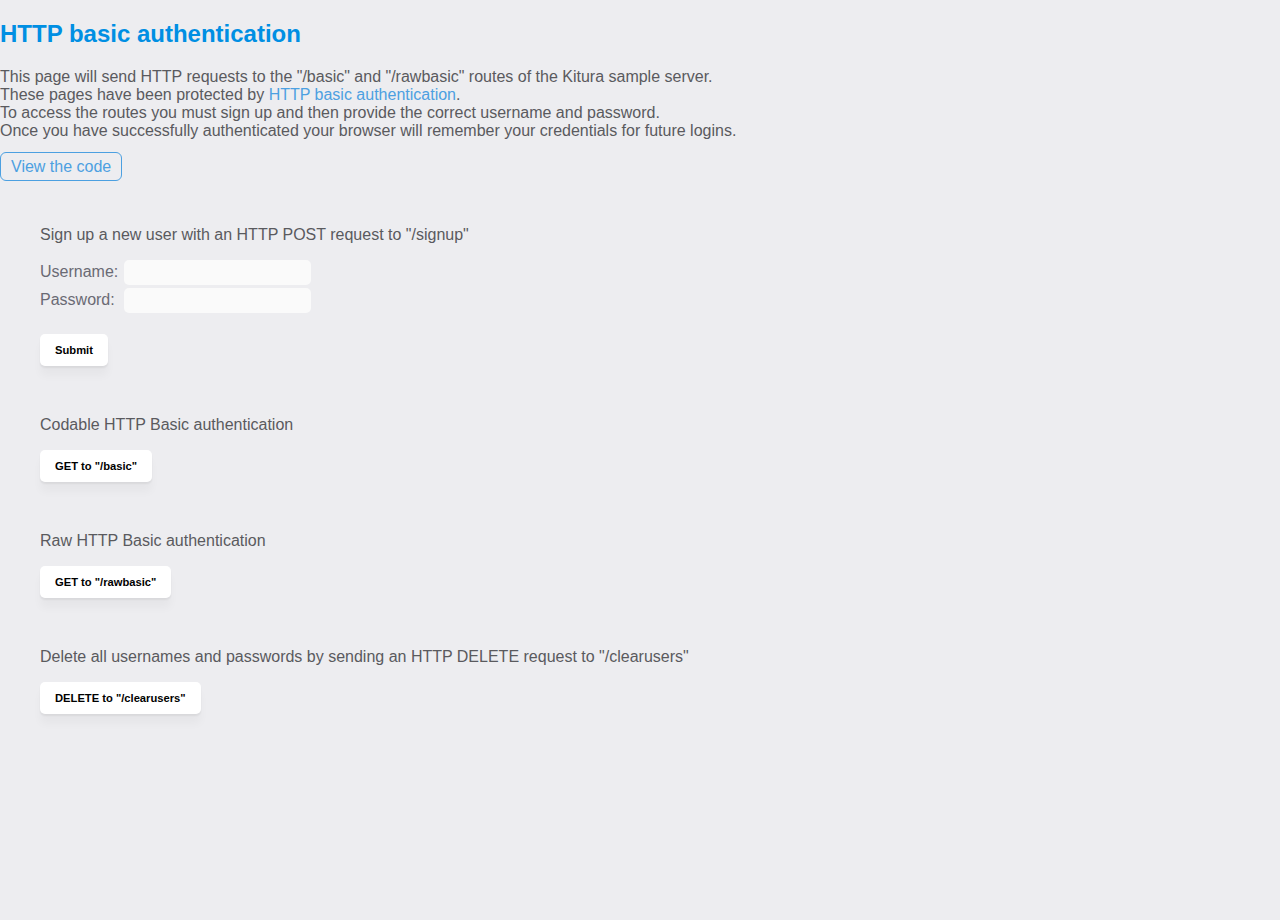
<file: Views/basicauth.html>
<!DOCTYPE html>
<html>
 <head>
   <meta charset="UTF-8">
   <script src="https://ajax.googleapis.com/ajax/libs/jquery/2.1.3/jquery.min.js"></script>
   <link rel="stylesheet" type="text/css" href="stylesheet.css"/>
   <script>
   // Script to send a Get request to '/basic'
   $(document).ready(function(){
       $('#getButton').click(function(){
           $.ajax({
             url: '/basic',
             type: 'GET',
             success: function(data,status){
                 alert("Server response data: " + JSON.stringify(data) + "\nStatus: " + status);
             },
             error: function() {
                 alert("Unauthorized");
             }
           });
       });
   });

   // Script to send a Get request to '/rawbasic'
   $(document).ready(function(){
       $('#rawGetButton').click(function(){
           $.ajax({
             url: '/rawbasic',
             type: 'GET',
             success: function(data,status){
                 alert("Server response data: " + JSON.stringify(data) + "\nStatus: " + status);
             },
             error: function() {
                 alert("Unauthorized");
             }
           });
       });
   });

   // Script to POST URL encoded data from a HTML form
    $(document).ready(function(){
        // click on button submit
        $("#signup").on('click', function(){
            // send ajax
            $.ajax({
                url: '/signup', // url where to submit the request
                type : "POST", // type of action POST || GET
                contentType: "application/x-www-form-urlencoded", // set the request Content-Type header
                dataType : 'json', // data type
                data : $("#signup_form").serialize(), // post data || get data
                success: function(data, status){
                    alert("Server response data: " + JSON.stringify(data) + "\nStatus: " + status);
                },
                error: function() {
                    alert("Username already taken");
                }
            })
        });
    });

   // Script to send a DELETE request to '/clearusers'
   $(document).ready(function(){
       $('#deleteButton').click(function(){
           $.ajax({
             url: '/clearusers',
             type: 'DELETE',
             success: function(data,status){
                 alert("Server successfully deleted \nStatus: " + status);
             }
           });
       });
   });
   </script>
   <title>HTTP basic authentication</title>
 </head>
 <body>
     <h2>HTTP basic authentication</h2>
     <p>
     This page will send HTTP requests to the "/basic" and "/rawbasic" routes of the Kitura sample server.<br>
     These pages have been protected by <a href="https://developer.mozilla.org/en-US/docs/Web/HTTP/Authentication#Basic_authentication_scheme" target="_blank"> HTTP basic authentication</a>.<br>
     To access the routes you must sign up and then provide the correct username and password.<br>
     Once you have successfully authenticated your browser will remember your credentials for future logins.<br><br>
     <a href="https://github.com/Kitura-Next/Kitura-Sample/blob/master/Sources/Application/Routes/BasicAuthRoutes.swift" target="_blank" class="inLink">View the code</a>
     </p>
     <br>
     <ul><li>
         <p>Sign up a new user with an HTTP POST request to &quot;/signup&quot;</p>
           <div class="block">
         <form action="" method="post" id="signup_form">
             <label>Username:</label> <input type="text" name="username" required="required"><br>
             <label>Password:</label> <input type="text" name="password" required="required"><br><br>
             <input id="signup" type="button" name="Submit" value="Submit">
         </form>
       </div>
     </li></ul>
     <ul><li>
         <p> Codable HTTP Basic authentication </p>
         <input type="button" value="GET to &quot;/basic&quot;" id="getButton" >
     </li></ul>
     <ul><li>
         <p> Raw HTTP Basic authentication </p>
         <input type="button" value="GET to &quot;/rawbasic&quot;" id="rawGetButton" >
     </li></ul>
     <ul><li>
         <p>Delete all usernames and passwords by sending an HTTP DELETE request to &quot;/clearusers&quot;</p>
         <input type="button" value="DELETE to &quot;/clearusers&quot;" id="deleteButton">
     </li></ul>
 </body>
</html>
</file>
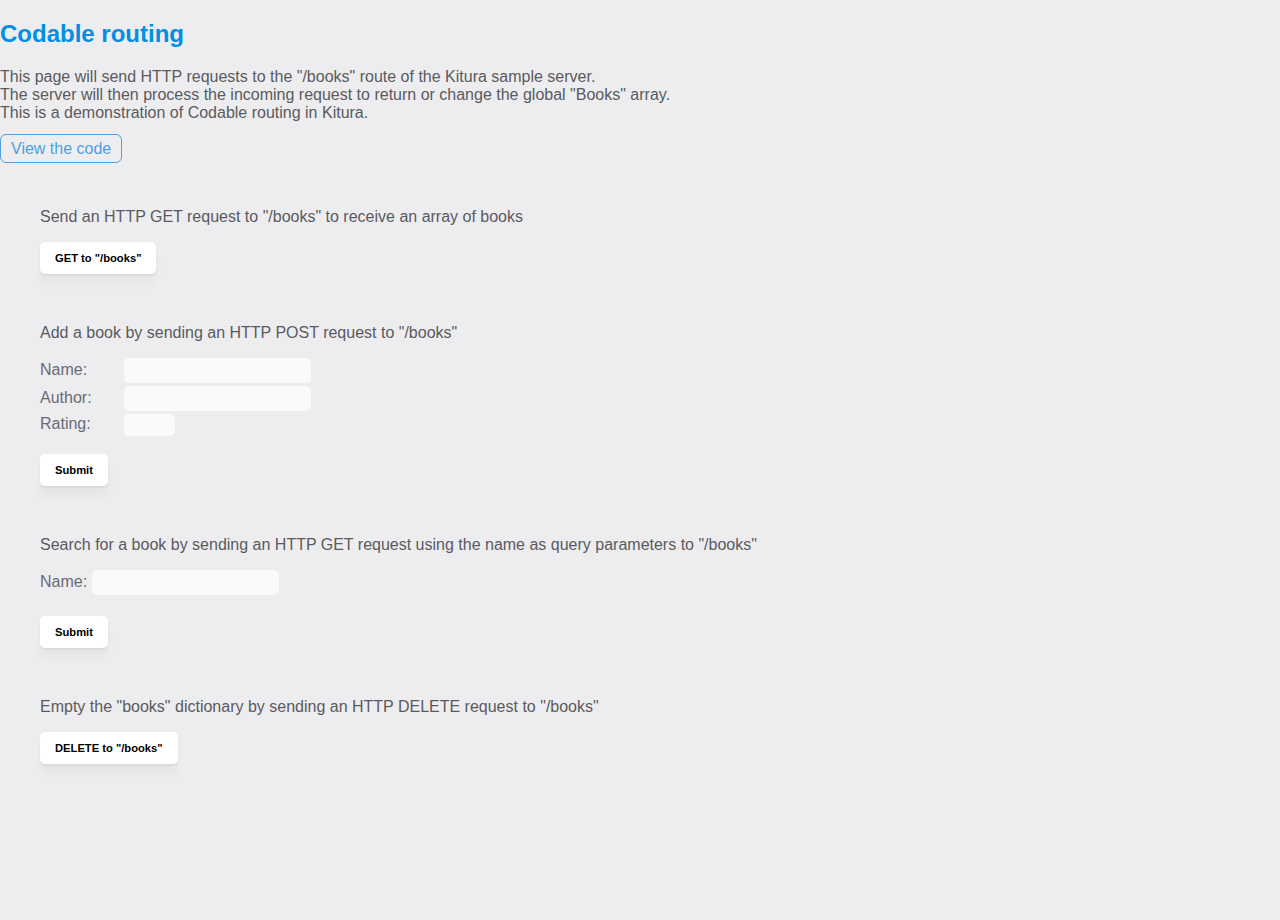
<file: Views/codable.html>
<!DOCTYPE html>
<html>
 <head>
   <meta charset="UTF-8">
   <link rel="stylesheet" type="text/css" href="stylesheet.css"/>
<script src="https://ajax.googleapis.com/ajax/libs/jquery/2.1.3/jquery.min.js"></script>
<script>
// Script to send a Get request to '/books'
$(document).ready(function(){
    $('#getButton').click(function(){
        $.ajax({
          url: '/books',
          type: 'GET',
          success: function(data,status){
              alert("Server response data: " + JSON.stringify(data) + "\nStatus: " + status);
          }
        });
    });
});
// Script to POST JSON from a HTML form
 $(document).ready(function(){
     // click on button submit
     $("#submitJSONPost").on('click', function(){
     var jsonData = {};
     jsonData["name"] = $("#json_post_form").serializeArray()[0].value;
     jsonData["author"] = $("#json_post_form").serializeArray()[1].value;
     jsonData["rating"] = parseInt($("#json_post_form").serializeArray()[2].value);
     console.log(JSON.stringify(jsonData));
         // send ajax
         $.ajax({
             url: '/books', // url where to submit the request
             type : "POST", // type of action POST || GET
             contentType: "application/json", // set the request Content-Type header
             dataType : 'json', // data type
             data : JSON.stringify(jsonData), // post data || get data
             success: function(data, status){
                 alert("Server response data: " + JSON.stringify(data) + "\nStatus: " + status);
             },
             error: function() {
                 alert("Failed to post JSON");
             }
         })
     });
 });

  // Script to send a Get request with query parameters to '/books'
  $(document).ready(function(){
      $('#submitQueryGet').click(function(){
          $.ajax({
            url: '/books?' + $("#query_get_form").serialize(),
            type: 'GET',
            success: function(data,status){
                alert("Server response data: " + JSON.stringify(data) + "\nStatus: " + status);
            }
          });
      });
  });
 // Script to send a DELETE request to '/books'
 $(document).ready(function(){
     $('#deleteButton').click(function(){
         $.ajax({
           url: '/books',
           type: 'DELETE',
           success: function(data,status){
               alert("Server successfully deleted \nStatus: " + status);
           }
         });
     });
 });
</script>
   <title>Codable routing</title>
 </head>
 <body>
   <h2>Codable routing</h2>
     <p>
         This page will send HTTP requests to the "/books" route
         of the Kitura sample server.<br> The server will then process the
         incoming request to return or change the global "Books" array.<br>
         This is a demonstration of Codable routing in Kitura.<br><br>
         <a href="https://github.com/Kitura-Next/Kitura-Sample/blob/master/Sources/Application/Routes/CodableRoutes.swift" target="_blank" class="inLink">View the code</a>
      </p>
<br>
     <ul><li>
         <p>Send an HTTP GET request to &quot;/books&quot; to receive an array of books</p>
         <input type="button" value="GET to &quot;/books&quot;" id="getButton" >
     </li></ul>
     <ul><li>
         <p>Add a book by sending an HTTP POST request to &quot;/books&quot;</p>
         <form action="" method="post" id="json_post_form">
           <div class="block">
             <label>Name:</label> <input type="text" name="name" required="required"><br>
             <label>Author:</label> <input type="text" name="author" required="required"><br>
             <label>Rating:</label> <input type="number" name="rating" required="required" min="1" max="5"><br><br>
             <input id="submitJSONPost" type="button" name="Submit" value="Submit">
           </div>
         </form>
     </li></ul>
     <ul><li>
         <p>Search for a book by sending an HTTP GET request using the name as query parameters to &quot;/books&quot;</p>
         <form action="/books" method="get" id="query_get_form" enctype="application/x-www-form-urlencoded">
             Name: <input type="text" name="name" required="required"><br><br>
             <input id="submitQueryGet" type="button" value="Submit">
         </form>
     </li></ul>
     <ul><li>
         <p>Empty the &quot;books&quot; dictionary by sending an HTTP DELETE request to &quot;/books&quot;</p>
         <input type="button" value="DELETE to &quot;/books&quot;" id="deleteButton">
     </li></ul>
 </body>
</html>
</file>
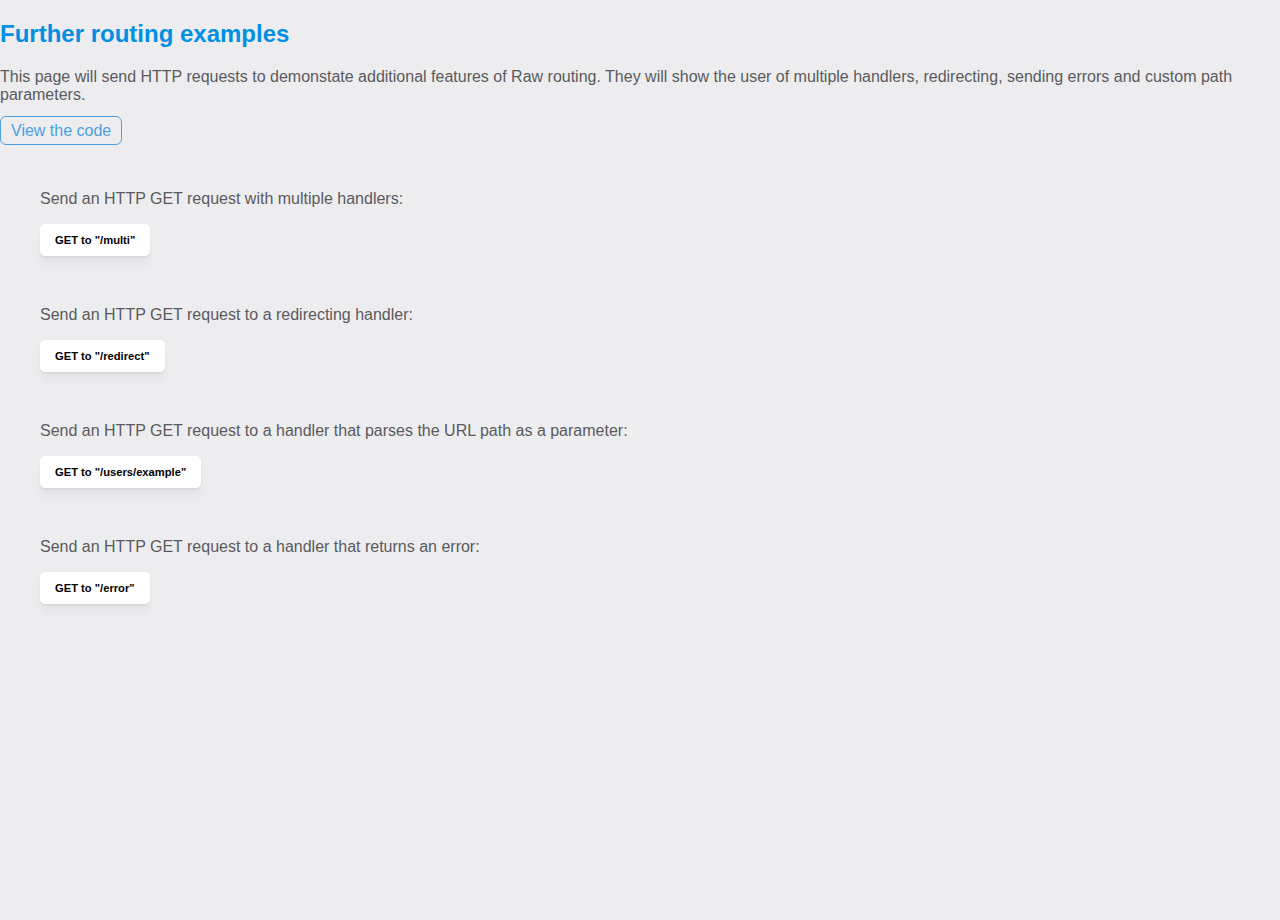
<file: Views/further.html>
<!DOCTYPE html>
<html>
 <head>
   <meta charset="UTF-8">
   <script src="https://ajax.googleapis.com/ajax/libs/jquery/3.3.1/jquery.min.js"></script>
   <link rel="stylesheet" type="text/css" href="stylesheet.css"/>
   <title>Further routing examples</title>
 </head>
 <body>
   <h2>Further routing examples</h2>
     <p>
         This page will send HTTP requests to demonstate additional features of Raw routing.
         They will show the user of multiple handlers, redirecting, sending errors and custom path parameters.<br><br>
         <a href="https://github.com/Kitura-Next/Kitura-Sample/blob/master/Sources/Application/Routes/FurtherRoutes.swift" target="_blank" class="inLink">View the code</a>
     </p>
     <br>
     <ul><li>
         <p>Send an HTTP GET request with multiple handlers:</p>
         <input type="button" value="GET to &quot;/multi&quot;" onclick="window.location.href='/multi'">
     </li></ul>
     <ul><li>
         <p>Send an HTTP GET request to a redirecting handler:</p>
         <input type="button" value="GET to &quot;/redirect&quot;" onclick="window.location.href='/redirect'">
     </li></ul>
     <ul><li>
         <p>Send an HTTP GET request to a handler that parses the URL path as a parameter:</p>
         <input type="button" value="GET to &quot;/users/example&quot;" onclick="window.location.href='/users/example'">
     </li></ul>
     <ul><li>
         <p>Send an HTTP GET request to a handler that returns an error:</p>
         <input type="button" value="GET to &quot;/error&quot;" onclick="window.location.href='/error'">
     </li></ul>
 </body>
</html>
</file>
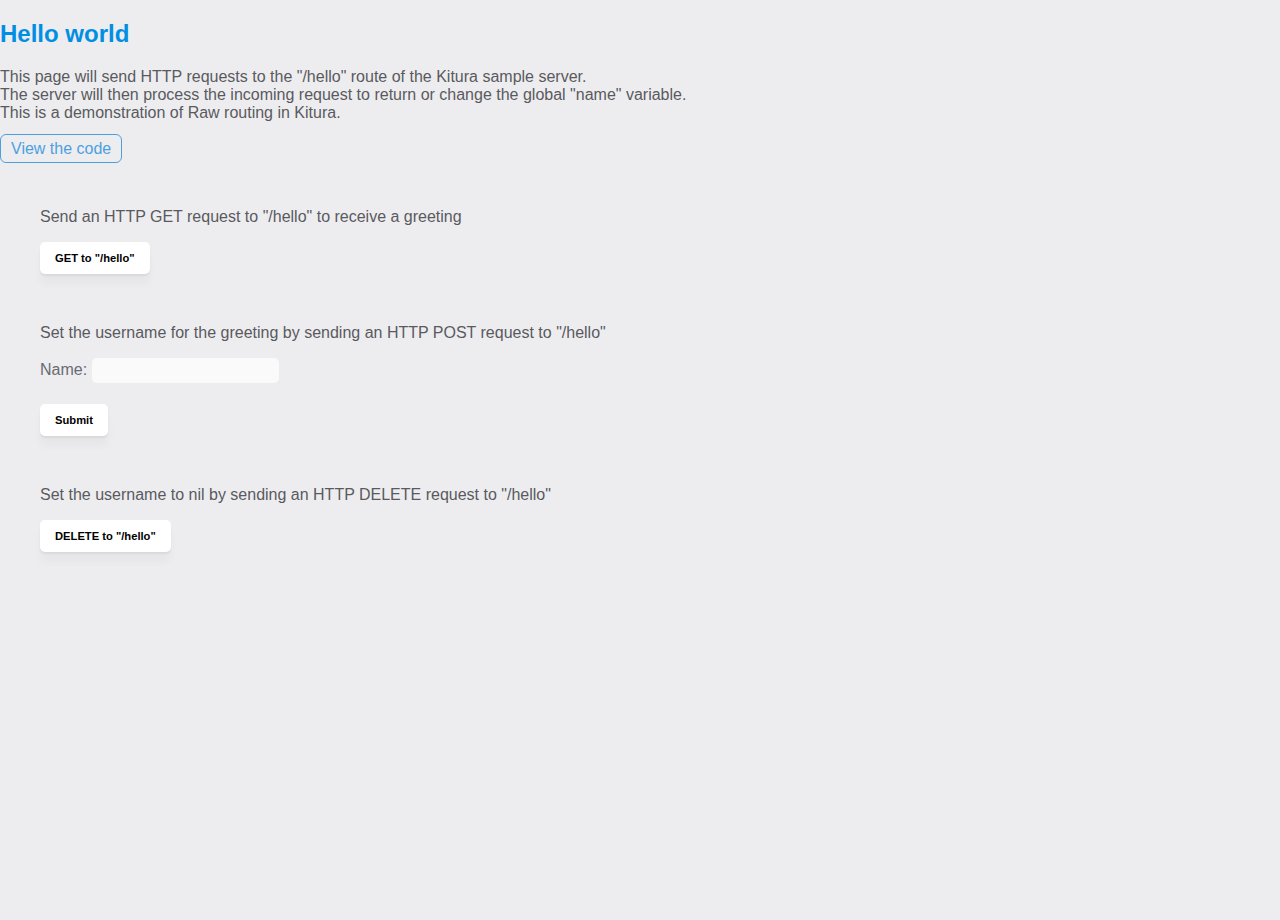
<file: Views/hello.html>
<!DOCTYPE html>
<html>
 <head>
   <meta charset="UTF-8">
   <script src="https://ajax.googleapis.com/ajax/libs/jquery/2.1.3/jquery.min.js"></script>
   <link rel="stylesheet" type="text/css" href="stylesheet.css"/>
   <script>
   // Script to send a DELETE request to '/hello'
   $(document).ready(function(){
       $('#getButton').click(function(){
           $.ajax({
             url: '/hello',
             type: 'GET',
             success: function(data,status){
                 alert("Server response data: " + data + "\nStatus: " + status);
             }
           });
       });
   });
   // Script to POST JSON from a HTML form
    $(document).ready(function(){
        // click on button submit
        $("#submitJSONPost").on('click', function(){
        var jsonData = {};
        jsonData["name"] = $("#json_post_form").serializeArray()[0].value;
            // send ajax
            $.ajax({
                url: '/hello', // url where to submit the request
                type : "POST", // type of action POST || GET
                contentType: "application/json", // set the request Content-Type header
                dataType : 'json', // data type
                data : JSON.stringify(jsonData), // post data || get data
                success: function(data, status){
                    alert("Server response data: " + JSON.stringify(data) + "\nStatus: " + status);
                },
                error: function() {
                    alert("Failed to post JSON");
                }
            })
        });
    });
    // Script to send a DELETE request to '/hello'
    $(document).ready(function(){
        $('#deleteButton').click(function(){
            $.ajax({
              url: '/hello',
              type: 'DELETE',
              success: function(data,status){
                  alert("Server response data: " + data + "\nStatus: " + status);
              }
            });
        });
    });
</script>

 <title>Hello world</title>
 </head>
 <body>
   <h2 class="anim-type">Hello world</h2>
     <p>
         This page will send HTTP requests to the "/hello" route
         of the Kitura sample server.<br> The server will then process the
         incoming request to return or change the global "name" variable.<br>
         This is a demonstration of Raw routing in Kitura.<br><br>
         <a href="https://github.com/Kitura-Next/Kitura-Sample/blob/master/Sources/Application/Routes/HelloWorldRoutes.swift" target="_blank" class="inLink">View the code</a>
      </p>
      <br>
     <ul><li>
         <p>Send an HTTP GET request to &quot;/hello&quot; to receive a greeting</p>
         <input type="button" value="GET to &quot;/hello&quot;" id="getButton" ><br>
         </button>
     </li></ul>
     <ul><li>
         <p>Set the username for the greeting by sending an HTTP POST request to &quot;/hello&quot;</p>
         <form action="" method="post" id="json_post_form">
             Name: <input type="text" name="name" required="required"><br><br>
             <input id="submitJSONPost" type="button" name="Submit" value="Submit">
         </form>
     </li></ul>
     <ul><li>
         <p>Set the username to nil by sending an HTTP DELETE request to &quot;/hello&quot;</p>
         <input type="button" value="DELETE to &quot;/hello&quot;" id="deleteButton" >
     </li></ul>
 </body>
</html>
</file>
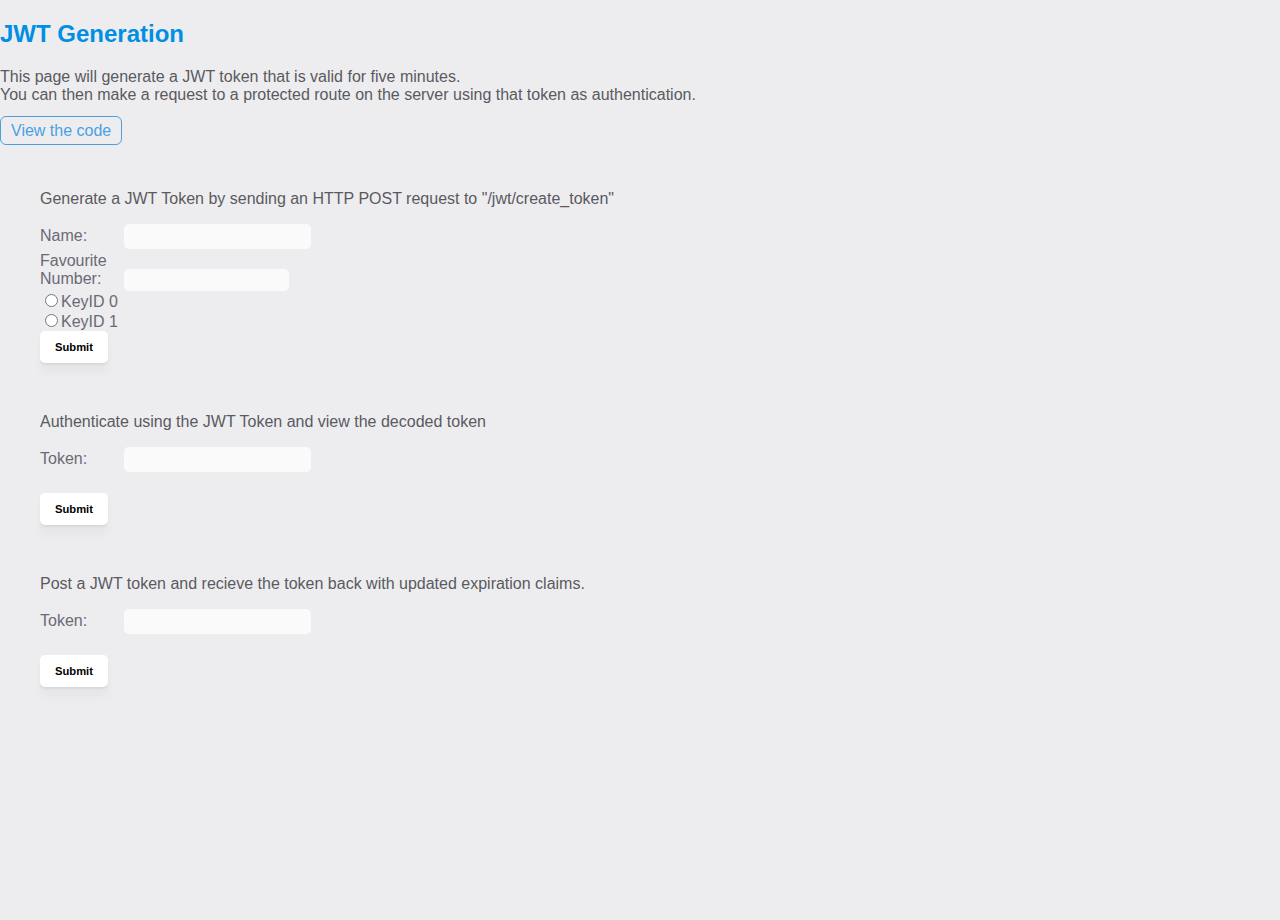
<file: Views/jwtform.html>
<!DOCTYPE html>
<html>
 <head>
   <meta charset="UTF-8">
   <link rel="stylesheet" type="text/css" href="stylesheet.css"/>
<script src="https://ajax.googleapis.com/ajax/libs/jquery/2.1.3/jquery.min.js"></script>
<script>
// Script to POST JSON from a HTML form
 $(document).ready(function(){
     // click on button submit
     $("#submitPost").on('click', function(){
     var jsonData = {};
     jsonData["sub"] = $("#post_form").serializeArray()[0].value;
     jsonData["favourite"] = parseInt($("#post_form").serializeArray()[1].value);
     jsonData["kid"] = $("#post_form").serializeArray()[2].value;
     console.log(JSON.stringify(jsonData));
         // send ajax
         $.ajax({
             url: '/jwt/create_token', // url where to submit the request
             type : "POST", // type of action POST || GET
             headers: {
                Accept: "application/jwt" // Expect a JWT Token in response
            },
             contentType: "application/json", // set the request Content-Type header
             data : JSON.stringify(jsonData), // post data || get data
             success: function(data, status){
                 alert("JWT token:" + JSON.stringify(data));
             },
             error: function() {
                 alert("Failed to post JSON");
             }
         })
     });
 });
 // Script to POST JSON from a HTML form
  $(document).ready(function(){
     $("#submitPostJWT").on('click', function(){
     var jwtToken = $("#postjwt_form").serializeArray()[0].value;
     console.log(JSON.stringify(jwtToken));
         // send ajax
         $.ajax({
             url: '/refreshJWT', // url where to submit the request
             type : "POST", // type of action POST || GET
             headers: {
                Accept: "application/jwt", // Expect a JWT Token in response
                "Content-Type": "application/jwt"  // set the request Content-Type header
            },
             data : jwtToken, // post data || get data
             success: function(data, status){
                 alert("JWT token:" + JSON.stringify(data));
             },
             error: function() {
                 alert("Request failed: Did not receive valid JWT");
             }
         })
     });
 });
 // Script to POST JSON from a HTML form
  $(document).ready(function(){
      // click on button submit
      $("#submitJWTGet").on('click', function(){
      var authorizationToken = "Bearer " + $("#get_form").serializeArray()[0].value;
      console.log(authorizationToken);
          // send ajax
          $.ajax({
              url: '/jwt/protected', // url where to submit the request
              type : "GET", // type of action POST || GET
              beforeSend: function(request) {
                request.setRequestHeader("Authorization", authorizationToken);
              },
              success: function(data, status){
                  alert("Decoded JWT:" + JSON.stringify(data));
              },
              error: function() {
                  alert("Unauthorized: JWT token failed authentication");
              }
          })
      });
  });
</script>
   <title>JWT Generation</title>
 </head>
 <body>
   <h2>JWT Generation</h2>
     <p>
         This page will generate a JWT token that is valid for five minutes. <br>
         You can then make a request to a protected route on the server using that token as authentication. <br><br>
         <a href="https://github.com/Kitura-Next/Kitura-Sample/blob/master/Sources/Application/Routes/JWTRoutes.swift" target="_blank" class="inLink">View the code</a>
      </p>
      <br>
      <ul><li>
         <p>Generate a JWT Token by sending an HTTP POST request to &quot;/jwt/create_token&quot;</p>
         <form action="" method="post" id="post_form">
           <div class="block">
             <label>Name:</label> <input type="text" name="sub" required="required"><br>
             <label>Favourite Number:</label> <input type="number" name="rating" required="required"><br>
             <input type="radio" name="kid" value="0">KeyID 0<br>
             <input type="radio" name="kid" value="1">KeyID 1<br>
             <input id="submitPost" type="button" name="Submit" value="Submit">
           </div>
         </form>
     </li></ul>
     <ul><li>
        <p>Authenticate using the JWT Token and view the decoded token</p>
        <form action="" method="get" id="get_form">
          <div class="block">
            <label>Token:</label> <input type="text" name="token" required="required"><br><br>
            <input id="submitJWTGet" type="button" name="Submit" value="Submit">
          </div>
        </form>
    </li></ul>
    <ul><li>
       <p>Post a JWT token and recieve the token back with updated expiration claims.</p>
       <form action="" method="post" id="postjwt_form">
         <div class="block">
           <label>Token:</label> <input type="text" name="token" required="required"><br><br>
           <input id="submitPostJWT" type="button" name="Submit" value="Submit">
         </div>
       </form>
   </li></ul>
 </body>
</html>
</file>
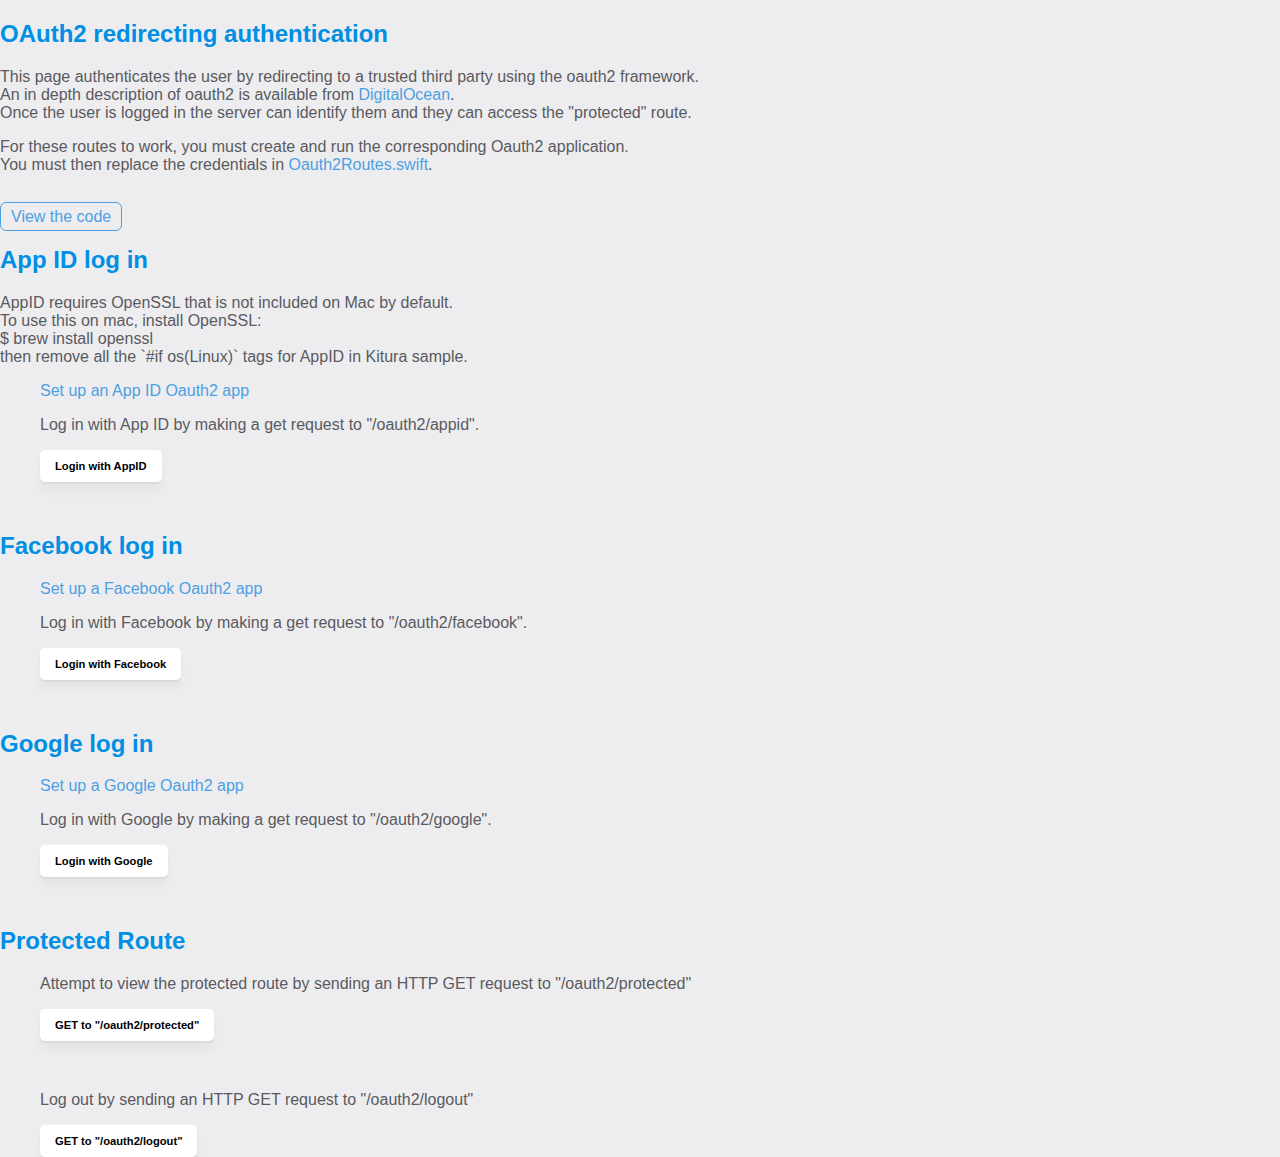
<file: Views/oauth2.html>
<!DOCTYPE html>
<html>
 <head>
   <meta charset="UTF-8">
    <link rel="stylesheet" type="text/css" href="stylesheet.css"/>
    <link rel="stylesheet" type="text/css" href="mobile.css" media="(max-width: 800px)" />
 <title>OAuth2 redirecting authentication</title>
 <script src="https://ajax.googleapis.com/ajax/libs/jquery/2.1.3/jquery.min.js"></script>
 <script>
 // Script to send a GET request to '/oauth2/protected'
 $(document).ready(function(){
     $('#getButton').click(function(){
         $.ajax({
           url: '/oauth2/protected',
           type: 'GET',
           success: function(data,status){
               alert("Server response: " + JSON.stringify(data));
           }
         });
     });
 });
 $(document).ready(function(){
     $('#logoutButton').click(function(){
         $.ajax({
           url: '/oauth2/logout',
           type: 'GET',
           success: function(data,status){
               alert("Server response: " + JSON.stringify(data));
           }
         });
     });
 });
 </script>
 </head>
 <body>
     <h2 class="anim-type">OAuth2 redirecting authentication</h2>
     <p>
         This page authenticates the user by redirecting to a trusted third party using the oauth2 framework.<br>
         An in depth description of oauth2 is available from <a href="https://www.digitalocean.com/community/tutorials/an-introduction-to-oauth-2" target="_blank">DigitalOcean</a>.<br>
         Once the user is logged in the server can identify them and they can access the "protected" route.
      </p>
      <p>
          For these routes to work, you must create and run the corresponding Oauth2 application.<br>
          You must then replace the credentials in <a href="https://github.com/Kitura-Next/Kitura-Sample/blob/master/Sources/Application/Routes/Oauth2Routes.swift" target="_blank">Oauth2Routes.swift</a>.<br>
          </p><br>
          <a href="https://github.com/Kitura-Next/Kitura-Sample/blob/master/Sources/Application/Routes/Oauth2Routes.swift" target="_blank" class="inLink">View the code</a>
      <h2>App ID log in</h2>
      <p>
      AppID requires OpenSSL that is not included on Mac by default.<br>
      To use this on mac, install OpenSSL:<br>
      $ brew install openssl<br>
      then remove all the `#if os(Linux)` tags for AppID in Kitura sample.<br>
      </p>
      <ul><li>
          <a href="https://console.bluemix.net/docs/services/appid/index.html" target="_blank">Set up an App ID Oauth2 app </a><br>
          <p>Log in with App ID by making a get request to &quot;/oauth2/appid&quot;.</p>
          <input type="button" onclick="window.open('/oauth2/appid')" value="Login with AppID"></button></li>

      </li></ul>
      <h2>Facebook log in</h2>
     <ul><li>
         <a href="https://developers.facebook.com/apps/" target="_blank">Set up a Facebook Oauth2 app </a><br>
         <p>Log in with Facebook by making a get request to &quot;/oauth2/facebook&quot;.</p>
         <input type="button" onclick="window.open('/oauth2/facebook')" value="Login with Facebook"></button></li>
     </li></ul>
     <h2>Google log in</h2>
     <ul><li>
         <a href="https://support.google.com/cloud/answer/6158849?hl=en" target="_blank">Set up a Google Oauth2 app</a><br>
         <p>Log in with Google by making a get request to &quot;/oauth2/google&quot;.</p>
         <input type="button" onclick="window.open('/oauth2/google')" value="Login with Google"></button></li>
     </li></ul>
     <h2>Protected Route</h2>
     <ul><li>
         <p>Attempt to view the protected route by sending an HTTP GET request to &quot;/oauth2/protected&quot;</p>
         <input type="button" value="GET to &quot;/oauth2/protected&quot;" id="getButton" >
         </button>
     </li></ul>
     <ul><li>
         <p>Log out by sending an HTTP GET request to &quot;/oauth2/logout&quot;</p>
         <input type="button" value="GET to &quot;/oauth2/logout&quot;" id="logoutButton" >
         </button>
     </li></ul>
 </body>
</html>
</file>
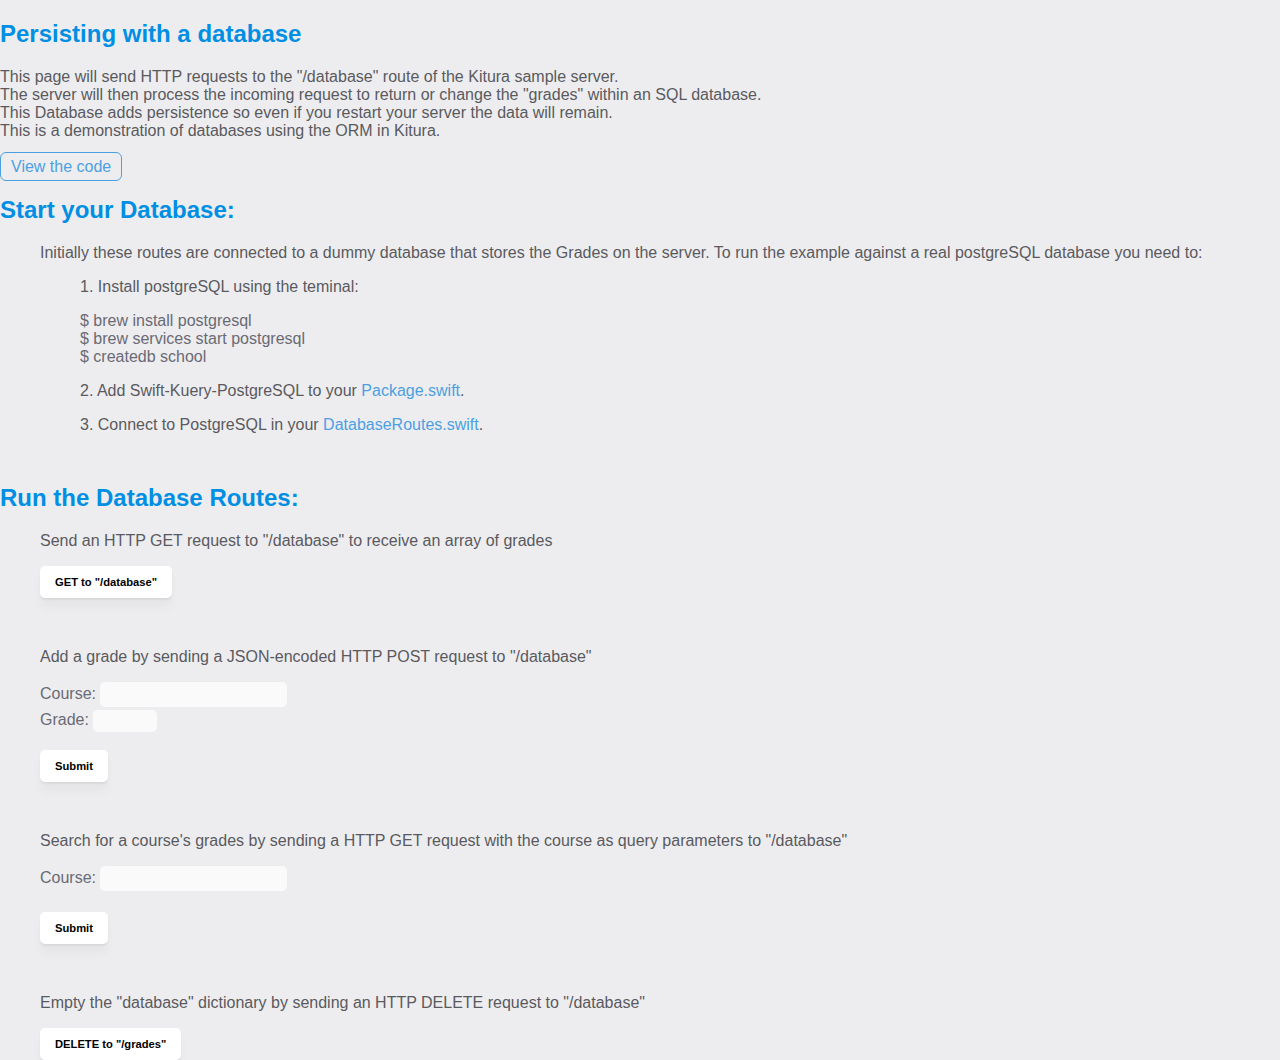
<file: Views/ormdatabase.html>
<!DOCTYPE html>
 <html>
     <head>
     <link rel="stylesheet" type="text/css" href="stylesheet.css"/>
     <link rel="stylesheet" type="text/css" href="mobile.css" media="(max-width: 800px)" />
         <meta charset="UTF-8">
             <script src="https://ajax.googleapis.com/ajax/libs/jquery/2.1.3/jquery.min.js"></script>
             <script>
                 // Script to send a Get request to '/grades'
                 $(document).ready(function(){
                                   $('#getButton').click(function(){
                                                         $.ajax({
                                                                url: '/database',
                                                                type: 'GET',
                                                                success: function(data,status){
                                                                alert("Server response data: " + JSON.stringify(data) + "\nStatus: " + status);
                                                                },
                                                                error: function() {
                                                                     alert("Failed to post JSON. Please ensure you have created a database");
                                                                }
                                                                });
                                                         });
                                   });
                   // Script to POST JSON from a HTML form
                   $(document).ready(function(){
                                     // click on button submit
                                     $("#submitJSONPost").on('click', function(){
                                                             var jsonData = {};
                                                             jsonData["course"] = $("#json_post_form").serializeArray()[0].value;
                                                             jsonData["grade"] = parseInt($("#json_post_form").serializeArray()[1].value);
                                                             console.log(JSON.stringify(jsonData));
                                                             // send ajax
                                                             $.ajax({
                                                                    url: '/database', // url where to submit the request
                                                                    type : "POST", // type of action POST || GET
                                                                    contentType: "application/json", // set the request Content-Type header
                                                                    dataType : 'json', // data type
                                                                    data : JSON.stringify(jsonData), // post data || get data
                                                                    success: function(data, status){
                                                                    alert("Server response data: " + JSON.stringify(data) + "\nStatus: " + status);
                                                                    },
                                                                    error: function() {
                                                                     alert("Failed to post JSON. Please ensure you have created a database");
                                                                    }
                                                                    })
                                                             });
                                     });
                   // Script to send a Get request with query parameters to '/grades'
                   $(document).ready(function(){
                                     $('#submitQueryGet').click(function(){
                                                                $.ajax({
                                                                       url: '/database?' + $("#query_get_form").serialize(),
                                                                       type: 'GET',
                                                                       success: function(data,status){
                                                                       alert("Server response data: " + JSON.stringify(data) + "\nStatus: " + status);
                                                                       },
                                                                       error: function() {
                                                                         alert("Failed to post JSON. Please ensure you have created a database");
                                                                       }
                                                                       });
                                                                });
                                     });
               // Script to send a DELETE request to '/books'
               $(document).ready(function(){
                                 $('#deleteButton').click(function(){
                                                          $.ajax({
                                                                 url: '/database',
                                                                 type: 'DELETE',
                                                                 success: function(data,status){
                                                                 alert("Server successfully deleted \nStatus: " + status);
                                                                 },
                                                                 error: function() {
                                                                     alert("Failed to post JSON. Please ensure you have created a database");
                                                                 }
                                                                 });
                                                          });
                                 });
                 </script>
             <title>Persisting with a database</title>
             </head>
     <body>
       <h2 class="anim-type">Persisting with a database</h2>
         <p>
         This page will send HTTP requests to the "/database" route
         of the Kitura sample server.<br> The server will then process the
         incoming request to return or change the "grades" within an SQL database.<br>
         This Database adds persistence so even if you restart your server the data will remain.<br>
         This is a demonstration of databases using the ORM in Kitura.<br><br>
         <a href="https://github.com/Kitura-Next/Kitura-Sample/blob/master/Sources/Application/Routes/DatabaseRoutes.swift" target="_blank" class="inLink">View the code</a>
         </p>
         <h2>
             Start your Database:
         </h2>
         <ul><li>
         <p>
         Initially these routes are connected to a dummy database that stores the Grades on the server. To run the example against a real postgreSQL database you need to:<br>
         </p>
         <ol><li>
             <p>
             1. Install postgreSQL using the teminal:
             </p>
             $ brew install postgresql<br>
             $ brew services start postgresql<br>
             $ createdb school
             <p>
             2. Add Swift-Kuery-PostgreSQL to your <a href="https://github.com/Kitura-Next/Kitura-Sample/Package.swift" target="_blank">Package.swift</a>.
             </p>
             <p>
             3. Connect to PostgreSQL in your <a href="https://github.com/Kitura-Next/Kitura-Sample/blob/master/Sources/Application/Routes/DatabaseRoutes.swift" target="_blank">DatabaseRoutes.swift</a>.
             </p>
        </li>
         </ol>
         
         </li></ul>
         <h2>
             Run the Database Routes:
         </h2>
         <ul><li>
             <p>Send an HTTP GET request to &quot;/database&quot; to receive an array of grades</p>
             <input type="button" value="GET to &quot;/database&quot;" id="getButton" >
                 </li></ul>
         <ul><li>
             <p>Add a grade by sending a JSON-encoded HTTP POST request to &quot;/database&quot;</p>
             <form action="" method="post" id="json_post_form">
                 Course: <input type="text" name="course" required="required"><br>
                 Grade: <input type="number" name="grade" required="required" min="1" max="100"><br>
                        <br><input id="submitJSONPost" type="button" name="Submit" value="Submit">
             </form>
         </li></ul>
         <ul><li>
             <p>Search for a course's grades by sending a HTTP GET request with the course as query parameters to &quot;/database&quot;</p>
             <form action="/books" method="get" id="query_get_form" enctype="application/x-www-form-urlencoded">
                 Course: <input type="text" name="course" required="required"><br>
                         <br><input id="submitQueryGet" type="button" value="Submit">
             </form>
         </li></ul>
         <ul><li>
             <p>Empty the &quot;database&quot; dictionary by sending an HTTP DELETE request to &quot;/database&quot;</p>
             <input type="button" value="DELETE to &quot;/grades&quot;" id="deleteButton">
                 </li></ul>
     </body>
 </html>
</file>
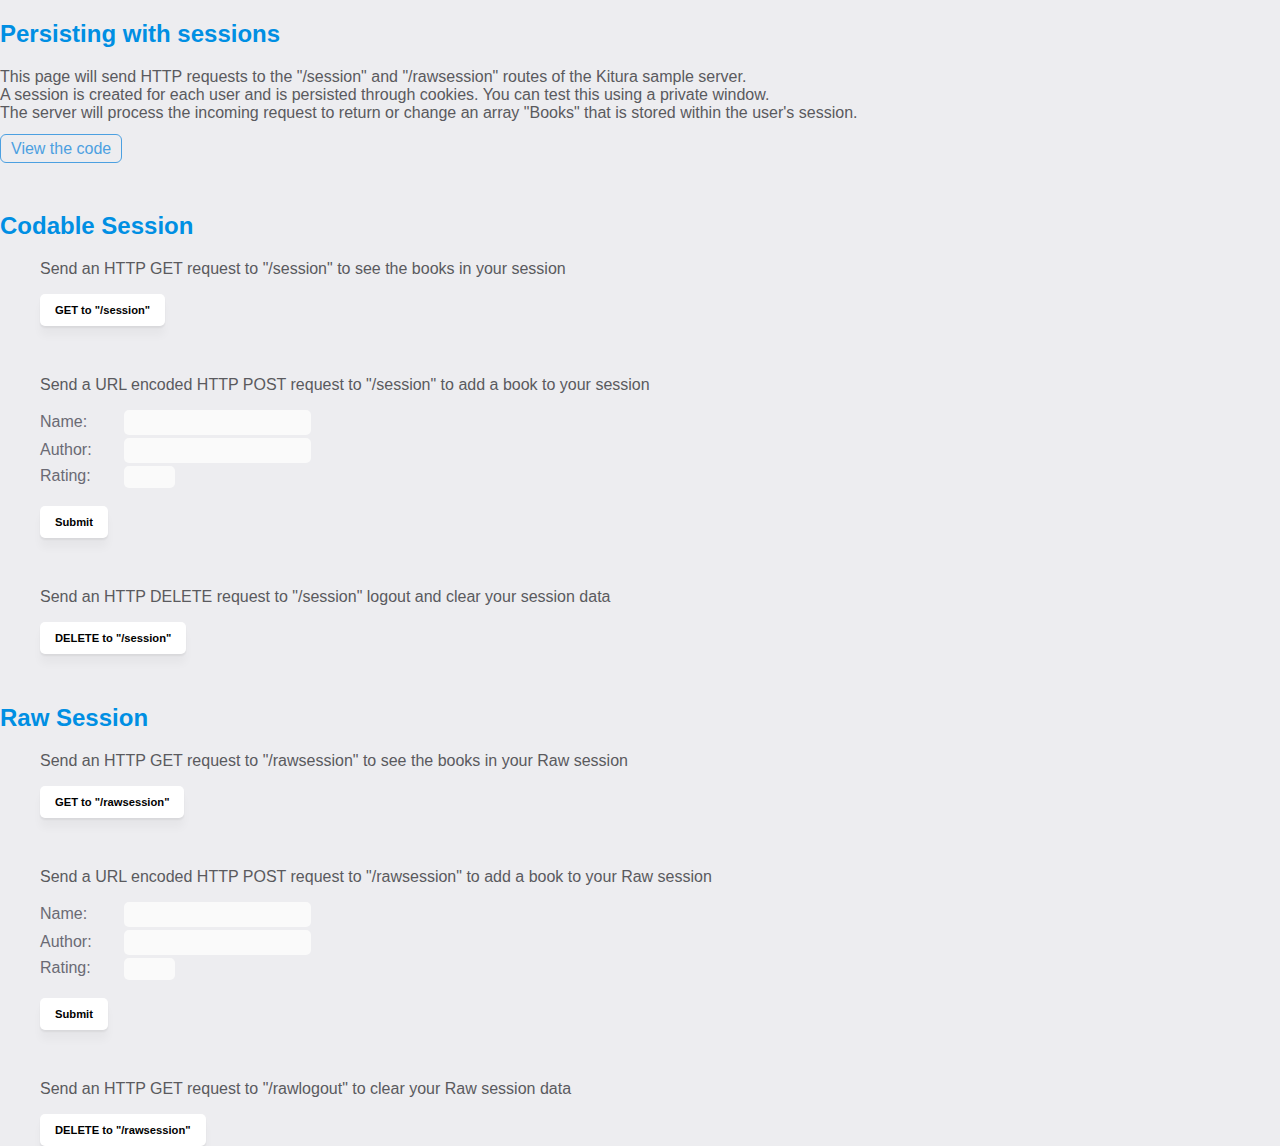
<file: Views/sessions.html>
<!DOCTYPE html>
<html>
 <head>
   <meta charset="UTF-8">
   <link rel="stylesheet" type="text/css" href="stylesheet.css"/>
   <script src="https://ajax.googleapis.com/ajax/libs/jquery/2.1.3/jquery.min.js"></script>
   <script>
    // Script to send a Get request to '/sessions'
    $(document).ready(function(){
        $('#getButton').click(function(){
            $.ajax({
              url: '/session',
              type: 'GET',
              success: function(data,status){
                  alert("Server response data: " + JSON.stringify(data) + "\nStatus: " + status);
              }
            });
        });
    });
     // Script to POST URL encoded data from a HTML form
     $(document).ready(function(){
         // click on button submit
         $("#submitPost").on('click', function(){
             // send ajax
             $.ajax({
                 url: '/session', // url where to submit the request
                 type : "POST", // type of action POST || GET
                 contentType: "application/x-www-form-urlencoded", // set the request Content-Type header
                 dataType : 'json', // data type
                 data : $("#post_form").serialize(), // post data || get data
                 success: function(data, status){
                     alert("Server response data: " + JSON.stringify(data) + "\nStatus: " + status);
                 },
                 error: function() {
                     alert("Failed to post JSON");
                 }
             })
         });
     });
     // Script to send a DELETE request to '/sessions'
    $(document).ready(function(){
        $('#deleteButton').click(function(){
            $.ajax({
              url: '/session',
              type: 'DELETE',
              success: function(data,status){
                  alert("Server successfully deleted \nStatus: " + status);
              }
            });
        });
    });
    // Script to send a Get request to '/sessions'
    $(document).ready(function(){
        $('#getButtonRaw').click(function(){
            $.ajax({
              url: '/rawsession',
              type: 'GET',
              success: function(data,status){
                  alert("Server response data: " + JSON.stringify(data) + "\nStatus: " + status);
              }
            });
        });
    });
     // Script to POST URL encoded data from a HTML form
     $(document).ready(function(){
         // click on button submit
         $("#submitPostRaw").on('click', function(){
             // send ajax
             $.ajax({
                 url: '/rawsession', // url where to submit the request
                 type : "POST", // type of action POST || GET
                 contentType: "application/x-www-form-urlencoded", // set the request Content-Type header
                 dataType : 'json', // data type
                 data : $("#post_form_raw").serialize(), // post data || get data
                 success: function(data, status){
                     alert("Server response data: " + JSON.stringify(data) + "\nStatus: " + status);
                 },
                 error: function() {
                     alert("Failed to post JSON");
                 }
             })
         });
     });
     // Script to send a DELETE request to '/sessions'
    $(document).ready(function(){
        $('#deleteButtonRaw').click(function(){
            $.ajax({
              url: '/rawsession',
              type: 'DELETE',
              success: function(data,status){
                  alert("Server successfully deleted \nStatus: " + status);
              }
            });
        });
    });
</script>
   <title>Persisting with sessions</title>
 </head>
 <body>
   <h2>Persisting with sessions</h2>
     <p>
     This page will send HTTP requests to the "/session" and "/rawsession" routes of the Kitura sample server.<br>
     A session is created for each user and is persisted through cookies. You can test this using a private window.<br>
     The server will process the incoming request to return or change an array "Books" that is stored within the user's session.<br><br>
     <a href="https://github.com/Kitura-Next/Kitura-Sample/blob/master/Sources/Application/Routes/SessionsRoutes.swift" target="_blank" class="inLink">View the code</a>
     </p>
     <br>
     <h2>Codable Session</h2>
    <ul><li>
         <p>Send an HTTP GET request to &quot;/session&quot; to see the books in your session</p>
         <input type="button" value="GET to &quot;/session&quot;" id="getButton" >
     </li></ul>
     <ul><li>
         <p>Send a URL encoded HTTP POST request to &quot;/session&quot; to add a book to your session</p>
         <form action="" method="post" id="post_form">
           <div class="block">
             <label>Name:</label> <input type="text" name="name" required="required"><br>
             <label>Author:</label>  <input type="text" name="author" required="required"><br>
             <label>Rating:</label>  <input type="number" name="rating" required="required" min="1" max="5"><br><br>
             <input id="submitPost" type="button" name="Submit" value="Submit">
           </div>
         </form>
     </li></ul>
     <ul><li>
         <p>Send an HTTP DELETE request to &quot;/session&quot; logout and clear your session data</p>
         <input type="button" value="DELETE to &quot;/session&quot;" id="deleteButton">
     </li></ul>
     <h2>Raw Session</h2>
     <ul><li>
         <p>Send an HTTP GET request to &quot;/rawsession&quot; to see the books in your Raw session</p>
         <input type="button" value="GET to &quot;/rawsession&quot;" id="getButtonRaw" >
     </li></ul>
     <ul><li>
         <p>Send a URL encoded HTTP POST request to &quot;/rawsession&quot; to add a book to your Raw session</p>
         <form action="" method="post" id="post_form_raw">
           <div class="block">
             <label>Name:</label> <input type="text" name="name" required="required"><br>
             <label>Author:</label> <input type="text" name="author" required="required"><br>
           <label>Rating:</label> <input type="number" name="rating" required="required" min="1" max="5"><br><br>
             <input id="submitPostRaw" type="button" name="Submit" value="Submit">
           </div>
         </form>
     </li></ul>
     <ul><li>
         <p>Send an HTTP GET request to &quot;/rawlogout&quot; to clear your Raw session data</p>
         <input type="button" value="DELETE to &quot;/rawsession&quot;" id="deleteButtonRaw">
     </li></ul>
 </body>
</html>
</file>
<file: Views/stylesheet.css>
/*
# Copyright IBM Corporation 2018
#
# Licensed under the Apache License, Version 2.0 (the "License");
# you may not use this file except in compliance with the License.
# You may obtain a copy of the License at
#
# http://www.apache.org/licenses/LICENSE-2.0
#
# Unless required by applicable law or agreed to in writing, software
# distributed under the License is distributed on an "AS IS" BASIS,
# WITHOUT WARRANTIES OR CONDITIONS OF ANY KIND, either express or implied.
# See the License for the specific language governing permissions and
# limitations under the License.
*/

html {
    font-family: 'Open Sans',  sans-serif, 'helvetica Neue', Helvetica, Arial, "Lucida Grande";
    height:100%;
    background: rgb(237, 237, 240);
}

body {
    margin: 0;
    height: 100%;
    background: rgb(237, 237, 240);
}

/*.anim-type{
  animation: typewriter 4s steps(65) 0s 1 normal both
}
@keyframes typewriter{
  from{width: 0;}
  to{width: 24em;}
}*/

.header {
    width: 100%;
    height: 60px;
    background: white;
    position: fixed;
    top: 0;
    overflow: hidden;
    border-bottom: 1px solid rgba(133, 130, 130, 0.521);
    z-index: 2;

}

.shifted img {
  margin-top: 14px;
}

.header img {
    float: left;
    padding-top: 10px;
    padding-left: 40px;
    padding-right: 10px;
    width: 40px;
}

.header h2 {
    color: rgb(80, 80, 90);
    margin-top: 0;
    padding-top: 15px;
    font-size: 20px;
    font-weight: bold;
}

.homeLink {
    text-decoration: none;
}

.socialLinks {
    float: right;
    margin-top: 5px;
}

.socialLinks img {
    width: 30px;
    padding-top: 10px;
    padding-left: 0px;
    padding-right: 0px;
    margin-right: 20px;
}

.sidebar {
    padding-top: 60px;
    position: absolute;
    width: 20%;
    height: 100%;
    min-width: 20%;
    margin: 0;
    z-index: 0;
}

.sidebar ul {
    padding-top: 10px;
    list-style-type: none;
    text-decoration: none;
    background: rgb(237, 237, 240);
    /*background: rgb(98, 182, 245);*/
    margin: 0;
    width: 85%;
    height: 100%;
    color: white;
    word-wrap: normal;
    padding-right: 40px;
    overflow: scroll;
    border-right: 1px solid rgb(237, 237, 240);
}

::-webkit-scrollbar {
    width: 0px;
    background: transparent;
}

.sidebar a {
    text-decoration: none;
    color: white;
    font-size: 18px;
    font-weight: 500;
}

.sidebar p {
    padding-top: 5px;
    margin: auto;
    font-size: 14px;
    font-weight: 300;
}

.list {
    margin: 15px -15px;
}

.kituraio {
    margin: 1px -10px 1px;
    position: relative;
}

.kituraio p {
    font-size: 10px;
}

.mainPane {
    padding-top: 60px;
    height: 100%;
    margin-left: 2%;
    background: rgb(237, 237, 240);
}

#fillerTitle {
    text-align:center;
    display: block;
    vertical-align: baseline;
    margin-left: 20%;
    padding-top: 20%;
    font-weight: 200;
    font-size: 1.4em;
    color: rgb(100, 100, 112);
    background: rgb(237, 237, 240);
}


#innerPage {
    width: 75%;
    margin-left: 24%;
    margin-right: 10%;
    height: 85%;
    margin-bottom: 0px;
    z-index: -2;
    padding: 10px;
    display: block;
    overflow: scroll;
    border-left: 1px solid rgba(133, 130, 130, 0.521);
    border-top: 1px solid rgba(133, 130, 130, 0.521);
    border: none;
}



.button {
    width: 100%;
    background: white;
    /*background: rgb(98, 182, 245);*/
    color: rgb(94, 159, 220);
    border: 0.8px solid white;
    padding: 10px;
    font-size: 0.7em;
    text-align: left;
    border-radius: 6px;
    box-shadow: 0 2px 4px 0 rgba(0, 0, 0, 0.04), 0 14px 16px 0 rgba(0, 0, 0, 0.04);
    -webkit-transition-duration: 0.4s;
    transition-duration: 0.6s;
}


.grayscale {
  filter: grayscale(100%);
  transition-duration: 0.4s;
}
.grayscale:hover {
  filter: grayscale(0%);
}

.mainTitle {
  padding-left: 30px;
  font-weight: bold;
}

p {
    color: rgb(90, 90, 94);
    font-size: 1em;
}

h2 {
    color: rgb(0, 143, 227);
    font-size: 1.5em;
    white-space: nowrap;
    overflow: hidden;
    font-weight: bold;
}

h3 {
    color: rgb(90, 90, 94);
    font-size: 1.4em;
}

input[type=text] {
    margin-bottom: 3px;
    padding:5px;
    border:0px solid #ccc;
    -webkit-border-radius: 5px;
    border-radius: 5px;
    background: rgb(250, 250, 250);
    transition-duration: 0.6s;
}

input[type=text]:hover {
    background: white;
    outline: none;
    border:0px solid #ccc;
    box-shadow: 0 2px 2px 0 rgba(0, 0, 0, 0.06), 0 10px 8px 0 rgba(0, 0, 0, 0.03);
}

input[type=text]:focus {
    background: white;
    outline: none;
    border:0px solid #ccc;
    box-shadow: 0 2px 2px 0 rgba(0, 0, 0, 0.06), 0 10px 8px 0 rgba(0, 0, 0, 0.03);
}

input[type=button] {
    padding:10px 15px;
    background: white;
    border:0 none;
    cursor:pointer;
    -webkit-border-radius: 5px;
    border-radius: 5px;
    transition-duration: 0.4s;
    font-size: 0.7em;
    font-weight: bold;
    box-shadow: 0 2px 2px 0 rgba(0, 0, 0, 0.06), 0 10px 8px 0 rgba(0, 0, 0, 0.03);
}

input[type=button]:hover {
    padding:10px 15px;
    background: white;
    border:0 none;
    cursor:pointer;
    -webkit-border-radius: 5px;
    border-radius: 5px;
    font-weight: bold;
    transform: translateY(-1px);
    box-shadow: 0 2px 2px 0 rgba(0, 0, 0, 0.1), 0 14px 12px 0 rgba(0, 0, 0, 0.07);
}

input[type=number] {
    padding:5px 10px;
    background: rgb(250, 250, 250);
    border:0 none;
    cursor:pointer;
    -webkit-border-radius: 5px;
    border-radius: 5px;
    transition-duration: 0.4s;
    font-size: 0.7em;
}

input[type=number]:hover {
    outline: none;
    padding:5px 10px;
    background: white;
    border:0 none;
    cursor:pointer;
    -webkit-border-radius: 5px;
    border-radius: 5px;
    box-shadow: 0 2px 2px 0 rgba(0, 0, 0, 0.06), 0 10px 8px 0 rgba(0, 0, 0, 0.03);
    background: white;
}

input[type=number]:focus {
    outline: none;
    padding:5px 15px;
    background: white;
    border:0 none;
    cursor:pointer;
    -webkit-border-radius: 5px;
    border-radius: 5px;
    box-shadow: 0 2px 2px 0 rgba(0, 0, 0, 0.06), 0 10px 8px 0 rgba(0, 0, 0, 0.03);
    background: white;
}


input[type=number]::-webkit-inner-spin-button {
    -webkit-appearance: none;
    cursor:pointer;
    display:block;
    width:10px;
    color: white;
    text-align:center;
    position:relative;
    right: 0px;
    padding: 0px;
    background: rgb(250, 250, 250);
}
input[type=number]:hover::-webkit-inner-spin-button {
    background: #eee url('http://i.stack.imgur.com/YYySO.png') no-repeat 75% 25%;
    width: 10px;
    height: 20px;
    padding: 0px;
    position: relative;
    right: 0px;
    border-radius: 0px;
    background: white;
}

label {
  display: inline-block;
  width: 80px;
  text-align: left;
}

a:link {
    color: rgb(76, 160, 225);
    text-decoration: none;
    transition-duration: 0.4s;
}

a:visited {
    color: rgb(76, 160, 225);
    text-decoration: none;
}

a:hover {
    color: white;
    text-decoration: none;
}

li {
  color: rgb(106, 106, 116);
 list-style-type: none;
 margin-bottom: 50px;
}

.inLink {
border: 1px solid rgb(76, 160, 225);
padding-left: 10px;
padding-right: 10px;
padding-top: 5px;
padding-bottom: 5px;
border-radius: 6px;
}

.inLink:hover {
background: rgb(76, 160, 225);
border: 1px solid rgb(76, 160, 225);
}

a:active {
    color: rgb(76, 160, 225);
    text-decoration: none;
}

.button p {
    font-family: 'Open Sans';
    color: rgb(94, 159, 220);
    font-size: 1.35em;
    /*font-weight: bold;*/
    text-align: left;
}

.button:hover {
    /*padding-left: 20px;*/
    color: rgb(20, 20, 24);
    /*background: rgb(84, 170, 245);*/
    box-shadow: 0 4px 8px 0 rgba(0, 0, 0, 0.15), 0 22px 24px 0 rgba(0, 0, 0, 0.12);
    cursor:pointer;
}

.button:active {
    /*padding-left: 20px;*/
    /*background: rgb(84, 170, 245);*/
    box-shadow: 0 4px 8px 0 rgba(0, 0, 0, 0.15), 0 22px 24px 0 rgba(0, 0, 0, 0.12);
    cursor:pointer;
}

.button p:hover {
    color: rgb(0, 0, 0);
}

.button-kituraio {
    width: 100%;
    background: white;
    color: black;
    border: 1px solid black;
    padding-bottom: 8px;
    padding-top: 6px;
}

.button-kituraio p {
    font-family: 'Open Sans';
        font-size: 1.3em;

}

.button-kituraio:hover {
    background: rgb(220,220,220);
}

.sidebar-mobile  {
    display: none;
}
</file>
<file: Views/mobile.css>
/*
# Copyright IBM Corporation 2018
#
# Licensed under the Apache License, Version 2.0 (the "License");
# you may not use this file except in compliance with the License.
# You may obtain a copy of the License at
#
# http://www.apache.org/licenses/LICENSE-2.0
#
# Unless required by applicable law or agreed to in writing, software
# distributed under the License is distributed on an "AS IS" BASIS,
# WITHOUT WARRANTIES OR CONDITIONS OF ANY KIND, either express or implied.
# See the License for the specific language governing permissions and
# limitations under the License.
*/

html {
    font-family: 'Open Sans', 'helvetica Neue', Helvetica, Arial, sans-serif;
    height:100%;

}

body {
    margin: 0px;
    padding: 0;
}

.header {
    height: 60px;
    background: white;
    position: fixed;
    top: 0;
    border-bottom: 1px solid rgb(240 240, 240);
    z-index: 2;
}

.header img {
    float: left;
    padding-top: 10px;
    padding-left: 12px;
    width: 40px;
}

.header h2 {
    color: black;
    margin-top: 0;
    padding-top: 15px;
    font-weight: 300;
    font-size: 1.5em;
}

.socialLinks {
    display: none;
}

.socialLinks img {
    display: none;
}

.sidebar {
    display: none;
}

.sidebar-mobile {
    display: inline-block;
    width: 100vw;
    background: rgb(0, 188, 228);
    z-index: 0;
    margin: 0;
    padding: 0;
    align-content: center;
    text-align: center;
}

.sidebar-mobile ul {
    padding-top: 80px;
    list-style-type: none;
    text-decoration: none;
    background: rgb(242, 242, 245);
    margin: 0; 
    height: 100%;
    color: white;
    word-wrap: normal;
    padding-right: 40px;
    border-right: 1px solid rgb(240, 240, 240);
    text-align: center;
    align-content: center;
    padding: auto;
    margin: 0px;
    padding-bottom: 40px;
}

.sidebar-mobile a {
    text-decoration: none;
    color: white;
    font-size: 18px;
    font-weight: 500;
}

.sidebar-mobile p {
    display: absolute;
}

.mainPane {
    display: none;
}

.mainPane h1 {

    display: none;
}

.mainPane img {
    display: none;
}

#innerPage {
    display: none;
}

#fillerTitle {
    display: none;
}

.button {
    width: 100%;
}
</file>
